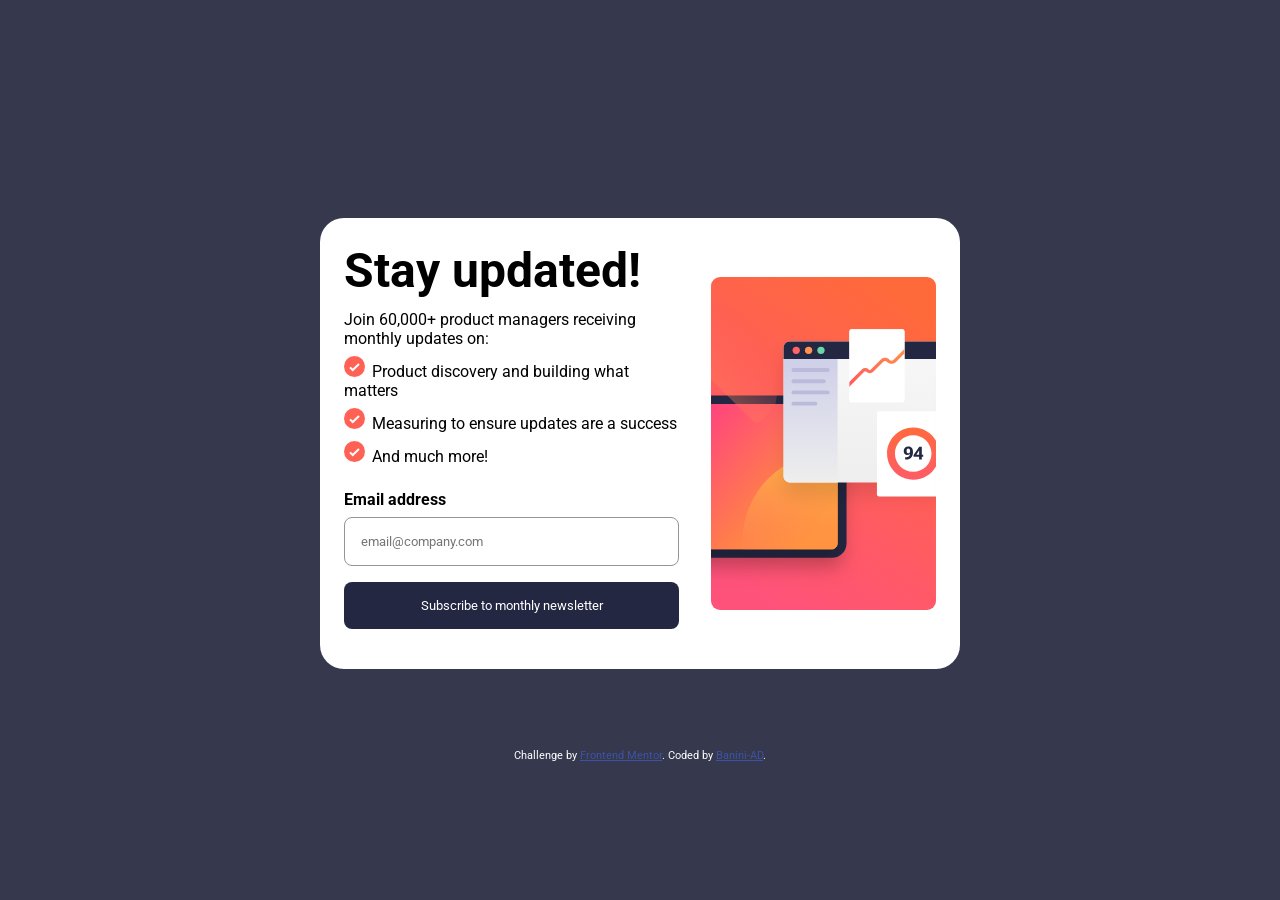
<file: index.html>
<!DOCTYPE html>
<html lang="en">

<head>
  <meta charset="UTF-8">
  <meta name="viewport" content="width=device-width, initial-scale=1.0">
  <!-- displays site properly based on user's device -->

  <link rel="icon" type="image/png" sizes="32x32" href="./assets/images/favicon-32x32.png">
  <link rel="stylesheet" href="./styles/css/main.css">

  <title>Frontend Mentor | Newsletter sign-up form with success message</title>
  <script defer src="./scripts/main.js"></script>

  <!-- Feel free to remove these styles or customise in your own stylesheet 👍 -->

</head>

<body>

  <!-- Sign-up form start -->
  <main class="container" >

    <section class="left">
      <article>
        <h1>Stay updated!</h1>
        <p>Join 60,000+ product managers receiving monthly updates on:</p>
        <ul>
          <li>Product discovery and building what matters</li>
          <li>Measuring to ensure updates are a success</li>
          <li>And much more!</li>
        </ul>
      </article>
      <form id="newsletter-form" novalidate>
        <div class="labels">
          <label for="email">Email address</label>
          <span class="error-message invisible" id="email-error">Valid email required</span>
        </div>
        <input type="email" name="" placeholder="email@company.com" id="email" class="email-input"/>
        <input type="submit" value="Subscribe to monthly newsletter" />
      </form>
    </section>
    <section class="img-section">
      <img src="./assets/images/illustration-sign-up-desktop.svg" alt="Sign up form image">
    </section>

  </main>


  <div class="attribution">
    Challenge by <a href="https://www.frontendmentor.io?ref=challenge" target="_blank">Frontend Mentor</a>.
    Coded by <a href="#">Banini-AD</a>.
  </div>
</body>

</html>
</file>
<file: styles/css/main.css>
@import url("https://fonts.googleapis.com/css2?family=Roboto:ital,wght@0,100..900;1,100..900&display=swap");
* {
  margin: 0;
  padding: 0;
  box-sizing: border-box;
  font-family: "Roboto", sans-serif;
}

html {
  font-size: 16px;
}

body {
  display: flex;
  flex-direction: column;
  justify-content: center;
  height: 100vh;
  align-items: center;
  /*@include respond-down("tablet-pt") {
      width: 100%;
      flex-direction: column;
    }
  }*/
}

body {
  background-color: hsl(235, 18%, 26%);
}

.container {
  width: 50vw;
  margin: 5rem auto;
  border-radius: 1.5rem;
  -webkit-border-radius: 1.5rem;
  -moz-border-radius: 1.5rem;
  -ms-border-radius: 1.5rem;
  -o-border-radius: 1.5rem;
  display: flex;
  background-color: hsl(0, 0%, 100%);
  padding: 1.5rem;
}
.container .left {
  display: flex;
  flex-direction: column;
  align-items: center;
  justify-content: center;
  margin-right: 2rem;
}
.container .left article h1 {
  margin-bottom: 0.7rem;
  font-size: 3rem;
}
.container .left article p,
.container .left article ul > li {
  margin-bottom: 0.5rem;
}
.container .left article ul {
  list-style-image: url(../../assets/images/icon-list.svg);
  margin-bottom: 1.5rem;
}
.container .left article ul li {
  list-style-position: inside;
  padding: 0;
}
@media (min-width: 590px) and (max-width: 1199px) {
  .container .left article {
    text-align: left;
    align-self: flex-start;
  }
}
.container .left form {
  display: flex;
  flex-direction: column;
  width: 100%;
}
.container .left form input {
  width: 100%;
  padding: 1rem;
  margin-bottom: 1rem;
  border-radius: 0.5rem;
  -webkit-border-radius: 0.5rem;
  -moz-border-radius: 0.5rem;
  -ms-border-radius: 0.5rem;
  -o-border-radius: 0.5rem;
}
@media (min-width: 590px) and (max-width: 1199px) {
  .container .left form input {
    width: 100%;
  }
}
.container .left form .labels {
  display: flex;
  justify-content: space-between;
}
.container .left form label,
.container .left form .error-message {
  margin-bottom: 0.5rem;
  font-weight: 700;
}
.container .left form .error-message {
  color: hsl(4, 100%, 67%);
}
.container .left form .invisible {
  display: none;
}
.container .left form .visible {
  display: block;
}
.container .left form .email-input {
  border: 1px solid hsl(0, 0%, 58%);
}
.container .left form .email-input:focus {
  outline: none;
  border: 1px solid hsl(0, 0%, 58%);
}
.container .left form .error {
  border: 1px solid hsl(4, 100%, 67%);
  color: hsl(4, 100%, 67%);
  background-color: hsla(4, 100%, 67%, 0.5);
}
.container .left form .error:focus {
  outline: none;
  border: 1px solid hsl(4, 100%, 67%);
}
.container .left form input[type=submit] {
  background-color: hsl(234, 29%, 20%);
  color: hsl(0, 0%, 100%);
  border: none;
  cursor: pointer;
}
.container .left form input[type=submit]:active, .container .left form input[type=submit]:hover {
  background: linear-gradient(to right, hsl(356, 100%, 68%) 60%, hsl(15, 100%, 67%));
}
@media (max-width: 575px) {
  .container .left form input[type=submit] {
    padding: 1.5rem 0;
  }
}
@media (max-width: 575px) {
  .container .left {
    height: 100%;
    padding: 1.5rem;
    line-height: 2;
    width: 100%;
    gap: 1rem;
    justify-content: space-between;
  }
}
@media (min-width: 590px) and (max-width: 1199px) {
  .container .left {
    width: 100%;
  }
}
.container .img-section {
  width: 50%;
  height: auto;
  display: flex;
  justify-content: center;
  align-items: center;
}
.container .img-section img {
  width: 100%;
  height: auto;
}
@media (max-width: 575px) {
  .container .img-section img {
    content: url(../../assets/images/illustration-sign-up-mobile.svg);
  }
}
@media (min-width: 590px) and (max-width: 1199px) {
  .container .img-section img {
    content: url(../../assets/images/illustration-sign-up-tablet.svg);
  }
}
@media (max-width: 575px) {
  .container .img-section {
    width: 100%;
  }
}
@media (min-width: 590px) and (max-width: 1199px) {
  .container .img-section {
    width: 100%;
  }
}
@media (max-width: 575px) {
  .container {
    width: 100vw;
    height: 100%;
    flex-direction: column-reverse;
    justify-content: space-between;
    padding: 0;
    margin: 0;
    border-radius: 0;
    -webkit-border-radius: 0;
    -moz-border-radius: 0;
    -ms-border-radius: 0;
    -o-border-radius: 0;
  }
}
@media (min-width: 590px) and (max-width: 1199px) {
  .container {
    flex-direction: column-reverse;
    width: 75%;
  }
}

.attribution {
  font-size: 0.6875rem;
  text-align: center;
  color: hsl(0, 0%, 100%);
}
.attribution a {
  color: hsl(228, 45%, 44%);
}
@media (max-width: 575px) {
  .attribution {
    display: none;
  }
}/*# sourceMappingURL=main.css.map */
</file>
<file: styles/css/sucess.css>
@import url("https://fonts.googleapis.com/css2?family=Roboto:ital,wght@0,100..900;1,100..900&display=swap");
* {
  box-sizing: border-box;
  margin: 0;
  padding: 0;
}

body {
  background-color: hsl(0, 0%, 100%);
  font-family: "Roboto", sans-serif;
  min-height: 100vh;
  padding: 1.5rem;
}
@media (min-width: 590px) {
  body {
    display: flex;
    justify-content: center;
    align-items: center;
    background-color: hsl(235, 18%, 26%);
    margin: 0 auto;
  }
}

.success-message {
  width: min(100%, 540px);
  height: 100vh;
  padding: 12rem 1rem 4rem 1rem;
  display: flex;
  flex-direction: column;
  justify-content: space-between;
  gap: 2rem;
}
.success-message .top-section {
  display: flex;
  gap: 1.5rem;
  flex-direction: column;
}
.success-message .top-section img {
  width: 4rem;
  height: auto;
}
.success-message p {
  line-height: 1.5;
}
.success-message h1 {
  margin-bottom: 0.7rem;
  font-size: 2.5rem;
}
.success-message .success-email {
  color: hsl(234, 29%, 20%);
  font-weight: bold;
}
.success-message #dismiss-button {
  background-color: hsl(234, 29%, 20%);
  color: hsl(0, 0%, 100%);
  border: none;
  padding: 1.5rem 0;
  border-radius: 0.5rem;
  cursor: pointer;
  width: 100%;
  -webkit-border-radius: 0.5rem;
  -moz-border-radius: 0.5rem;
  -ms-border-radius: 0.5rem;
  -o-border-radius: 0.5rem;
}
.success-message #dismiss-button:hover {
  background: linear-gradient(to right, hsl(356, 100%, 68%) 60%, hsl(15, 100%, 67%));
}
@media (min-width: 590px) {
  .success-message {
    display: flex;
    margin: 0 auto;
    width: 30%;
    flex-direction: column;
    justify-content: center;
    align-items: center;
    background-color: hsl(0, 0%, 100%);
    height: auto;
    padding: 2rem;
    border-radius: 2rem;
    -webkit-border-radius: 2rem;
    -moz-border-radius: 2rem;
    -ms-border-radius: 2rem;
    -o-border-radius: 2rem;
  }
}
@media (min-width: 590px) and (max-width: 1199px) {
  .success-message {
    width: 50%;
  }
}

/*
  align-items: center;

  .top-section{
    display: flex;
    flex-direction: column;
    gap: $spacing-3;

    img{
      margin-bottom: $spacing-5;
      width: $spacing-5 * 2;
    }


    p{
      color: $neutral-color-grey;
      font-size: 1.1rem;


    }
  }


}
}
*//*# sourceMappingURL=sucess.css.map */
</file>
